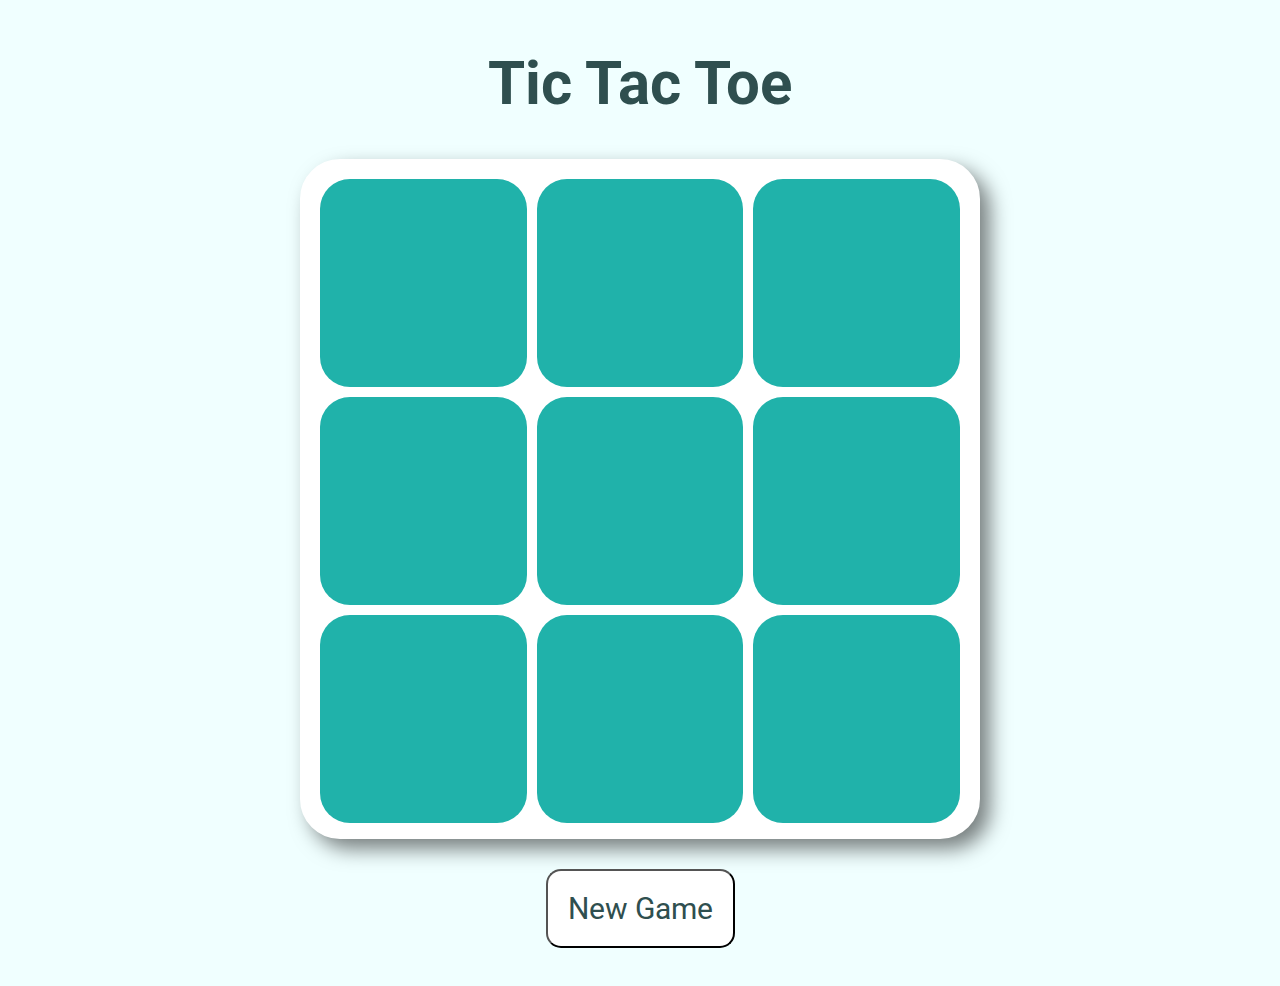
<file: NoughtsAndCrosses/index.html>
<!DOCTYPE html>
  <html lang="en">
  <head>
    <meta charset="utf-8">
    <title>Tic Tac Toe</title>
    <link rel="stylesheet" href="styles.css">  
  </head>
  
  <body>
    <!-- page content goes here-->
	<main>
		<h1>Tic Tac Toe</h1>
		
		<form id="board">
			<input type="button" name="b0"></input>
			<input type="button" name="b1"></input>
			<input type="button" name="b2"></input>
			<input type="button" name="b3"></input>
			<input type="button" name="b4"></input>
			<input type="button" name="b5"></input>
			<input type="button" name="b6"></input>
			<input type="button" name="b7"></input>
			<input type="button" name="b8"></input>
		</form>
		
		<button type="button" onClick="location.reload()">New Game</button>
	</main>
	
	<div id="container">
		<div id="popup">
			<img src="images/XButton.png" alt="x button" id="x">
			<h1>Cat's Game</h1>
			<img src="images/cat1.jpg" alt="cat" id="cat">
		</div>
	</div>
	
	<script type="text/javascript" src="script.js"></script>
  </body>
  
</html>
</file>
<file: NoughtsAndCrosses/styles.css>
@import url('https://fonts.googleapis.com/css2?family=Fredoka+One&display=swap');
@import url('https://fonts.googleapis.com/css2?family=Roboto&display=swap');

body{
	background-color:azure;
	display: flex;
	justify-content: center;
	font-family: 'Roboto', sans-serif;
}

main{
	text-align: center;
}

h1{
	color: DarkSlateGrey;
	font-size: 60px;
}

#board{
	display: grid;
	width: 640px;
	height: 640px;
	grid-template: 1fr 1fr 1fr / 1fr 1fr 1fr;
	grid-gap: 10px;
	background-color: white;
	border: 20px solid white;
	box-shadow: 10px 10px 20px rgba(0,0,0,0.5);
	border-radius: 40px;
}

#board > input{
	background-color: LightSeaGreen;
	border-radius: 30px;
	border: none;
	font-size: 170px;
}

#board > input:hover{
	background-color: rgb(0, 102, 102);
}

input{
	font-family: 'Fredoka One', cursive;
}

button{
	margin: 30px;
	padding: 20px;
	font-size: 30px;
	font-family: 'Roboto', sans-serif;
	background-color: white;
	color: DarkSlateGrey;
	border-radius: 15px;
}

button:hover{
	background-color: rgb(0, 102, 102);
}

#container{
	width: 100%;
	height: 100%;
	position: absolute;
	background-color: rgba(0,0,0,0.7);
	display: none;
	justify-content: center;
	align-items: center;
}

#popup{
	width: 600px;
	height: 500px;
	background-color: white;
	border-radius: 20px;
	text-align: center;
	position: relative;
}

#cat{
	width: 70%;
	
}

#x{
	width: 40px;
	position: absolute;
	right: 10px;
	top: 10px;
}

#x:hover{
	background-color: crimson;
}

#popup > h2{
	line-height: 330px;
	font-size: 100px;
	color: DarkSlateGrey;
}
</file>
